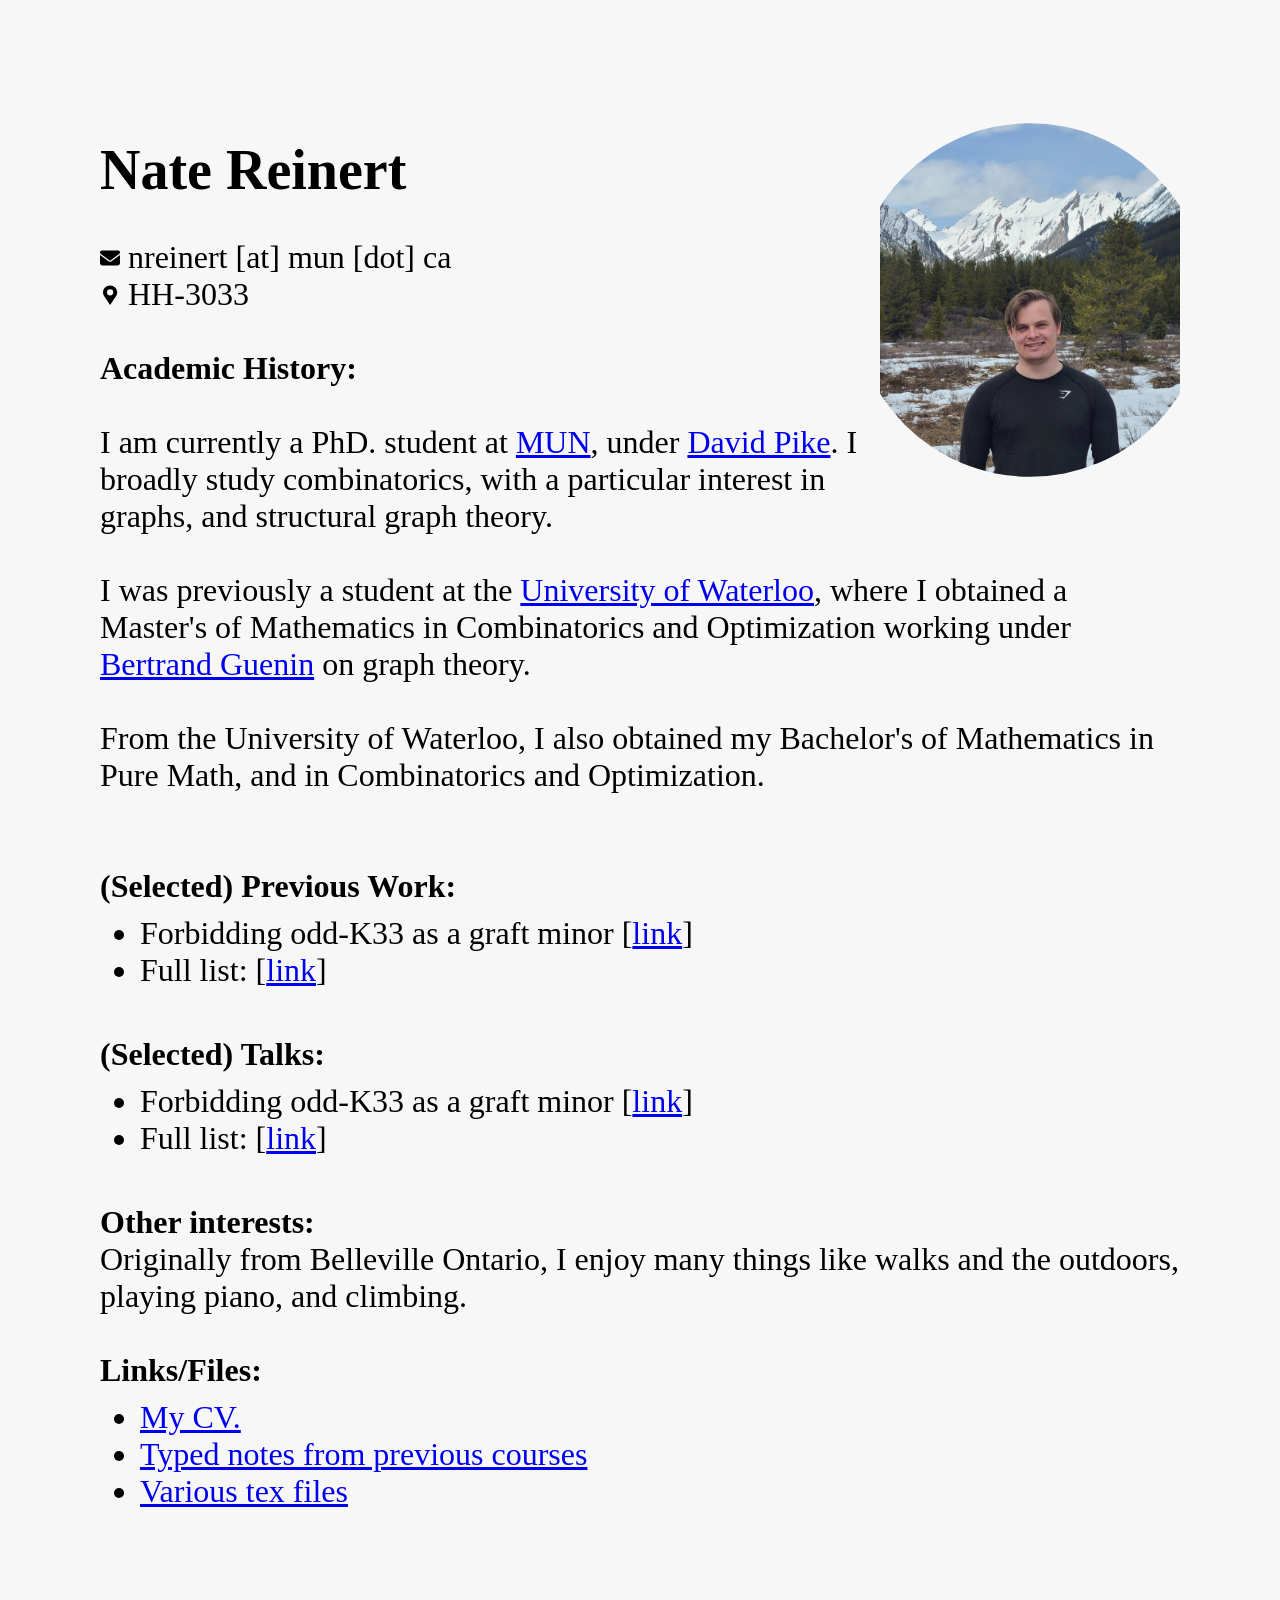
<file: index.html>
<!DOCTYPE html>
<html>
  <head>
    <title>Nate Reinert</title>
    <link rel="stylesheet" href=./mystyle.css>
    <link rel="icon" href="./k33_icon.svg" sizes="96x96" />
  </head>
  <body>
    
    <img src="./profile_picture.jpg" alt="picture of me in banff" width="40%" id="pp"/>
    <h1 style="font-size:56px;">Nate Reinert</h1>
    <div style="font-size:32px">
      <a style="color: inherit; text-decoration: none;" href="mailto:nreinert@mun.ca">
      <svg fill="none" viewBox="0 0 64 48" xmlns="http://www.w3.org/2000/svg" height="20" 
      width="20">
      <path d="M58 0a6 6 0 0 1 3.6 10.8L34.4 31.2a4.012 4.012 0 0 1-4.8 0L2.4 
      10.8A6 6 0 0 1 6 0h52ZM27.2 34.4a7.988 7.988 0 0 0 9.6 0L64 14v26c0 4.413-3.587 
      8-8 8H8c-4.419 0-8-3.587-8-8V14l27.2 20.4Z" fill="currentColor">
      </path>
      </svg>
      </a> nreinert [at] mun [dot] ca
      <br>
      <a target="_blank" style="color: inherit; text-decoration: none;" href="https://maps.app.goo.gl/K34wgWE5Rfmg74gb9">
        <svg fill="none" viewBox="0 0 26 35" xmlns="http://www.w3.org/2000/svg" 
        height="20" width="20">
        <path d="M13.205.801C6.355.801.8 6.355.8 13.206c0 2.47.55 
        4.07 1.838 5.973l10.567 15.622 10.568-15.622c1.287-1.902 1.837-3.503 1.837-5.973 
        0-6.85-5.554-12.405-12.405-12.405Zm0 6.432a5.513 5.513 0 1 1 0 11.027 5.513 5.513 
        0 0 1 0-11.027Z" fill="currentColor">
      </path>
      </svg>
      </a> HH-3033
      <br>
      <br>
      <strong>Academic History:</strong><br><br>
      I am currently a PhD. student at <a href="https://www.mun.ca/math/">MUN</a>, 
      under <a href="https://www.math.mun.ca/~dapike/">David Pike</a>.
      I broadly study combinatorics, with a particular interest in graphs, and structural
      graph theory.<br><br>

      I was previously a student at the 
      <a href="https://uwaterloo.ca/math"> University of Waterloo</a>,
      where I obtained a Master's of Mathematics in Combinatorics and Optimization 
      working under <a href="https://www.math.uwaterloo.ca/~bguenin/">Bertrand Guenin</a> 
      on graph theory.<br><br>

      From the University of Waterloo, I also obtained my Bachelor's of Mathematics in Pure Math, 
      and in Combinatorics and Optimization.
      <br>
      <br>
      <br>

      <strong>(Selected) Previous Work:</strong>
      <br>
      <ul>
        <li>Forbidding odd-K33 as a graft minor [<a href="./thesis_page.html">link</a>]</li>
        <li>Full list: [<a href="./papers.html">link</a>]</li>
      </ul>
      <br>

      <strong>(Selected) Talks:</strong>
      <br>
      <ul>
        <li>Forbidding odd-K33 as a graft minor [<a href="./thesis_page.html">link</a>]</li>
        <li>Full list: [<a href="./papers.html">link</a>]</li>
      </ul>

      <br>

      <strong>Other interests:</strong><br>

      Originally from Belleville Ontario, I enjoy many things like walks and the outdoors, 
      playing piano, and climbing.
      <br><br>

      <strong>Links/Files:</strong><br>
       <ul>
        <li> <a href="./cv.html">My CV.</a></li>
        <li> <a href="./notes.html">Typed notes from previous courses</a></li>
        <li> <a href="./latex.html">Various tex files</a></li>
       </ul>
    </div>
  </body>
</html>
</file>
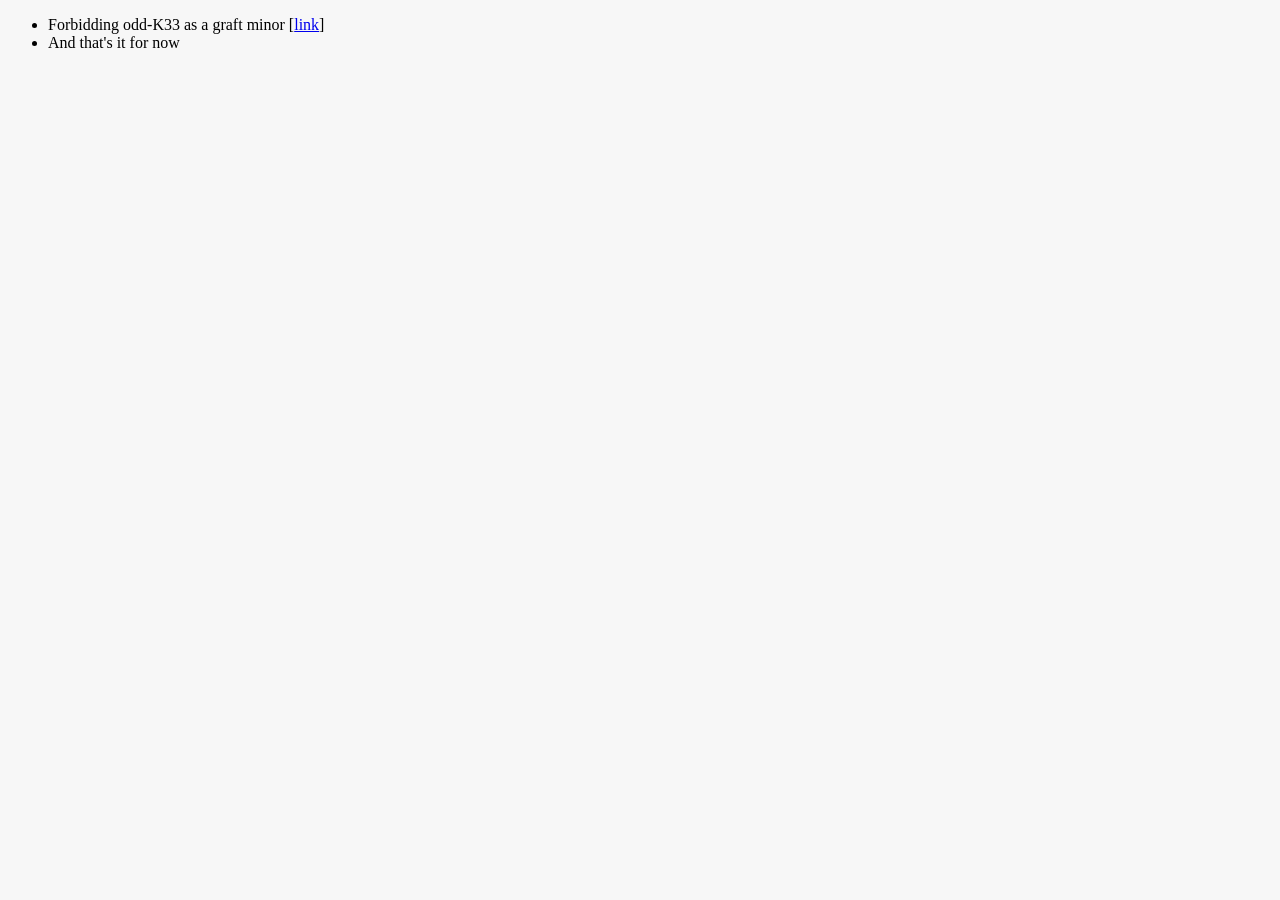
<file: cv.html>
<!DOCTYPE html>
<html>
  <head>
    <style>
        .center {
            margin: auto;
        }

        body {
	        background-color:#f7f7f7
        }
      </style>
    <title>Papers</title>
  </head>
  <body>
    <div>
      <ul>
        <li> Forbidding odd-K33 as a graft minor [<a href="./thesis_page.html">link</a>]</li>
        <li>And that's it for now</li>
      </ul>
    </div>
  </body>
</html>
</file>
